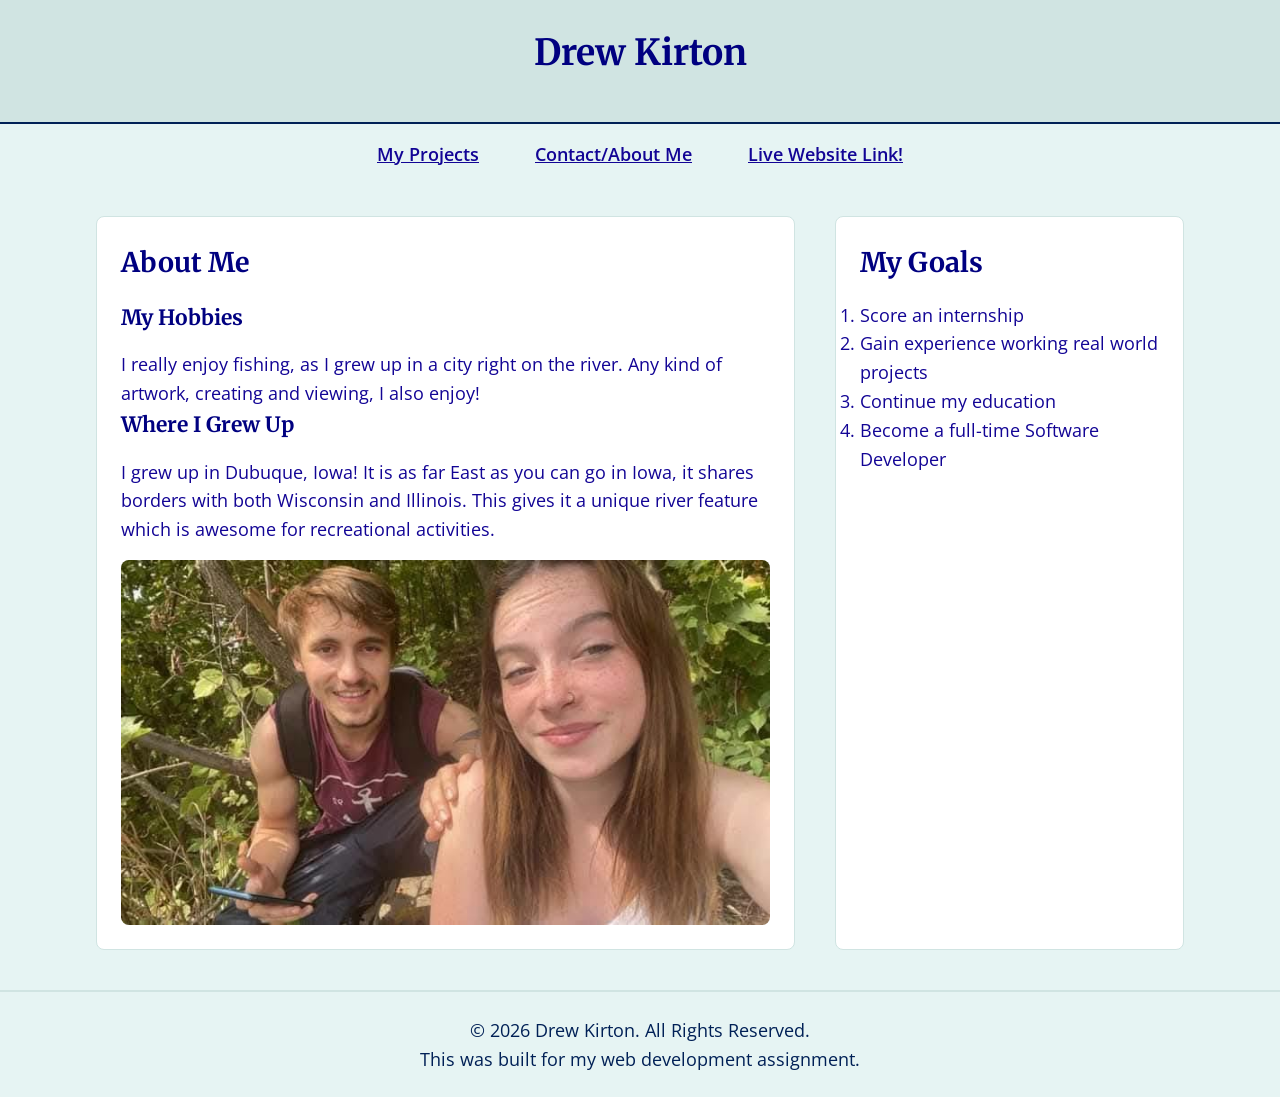
<file: index.html>
<!DOCTYPE html>
<html lang="en">
<head>
  <meta charset="UTF-8">
  <meta name="viewport" content="width=device-width, initial-scale=1.0">
  <title>About Me</title>
  <link rel="stylesheet" href="style.css">
</head>
<body>
  <header class="site-header">
    <h1>Drew Kirton</h1>
  </header>
  <nav>
    <ul>
      <li><a href="Kirton_website.html">My Projects</a></li>
      <li><a href="L1_EXEMPLAR.html">Contact/About Me</a></li>
      <li><a href="https://github.com">Live Website Link!</a></li>
    </ul>
  </nav>
  <main> 
    <section class="content-card">
      <h2>About Me</h2>
      <h3>My Hobbies</h3>
      <p>I really enjoy fishing, as I grew up in a city right on the river. Any kind of artwork, creating and viewing, I also enjoy!</p>
      <h3>Where I Grew Up</h3>
      <p>I grew up in Dubuque, Iowa! It is as far East as you can go in Iowa, it shares borders with both Wisconsin and Illinois. This gives it a unique river feature which is awesome for recreational activities.</p>
      <img src="DrewBre.jpeg" alt="Man (Drew) with his girlfriend (Bre), outdoors and they are smiling.">
    </section>
    <section class="content-card">
      <h2>My Goals</h2>
      <ol>
        <li>Score an internship</li>
        <li>Gain experience working real world projects</li>
        <li>Continue my education</li>
        <li>Become a full-time Software Developer</li>
      </ol>
    </section>
  </main>
  <footer id="main-footer">
    <p>&copy; 2026 Drew Kirton. All Rights Reserved.</p>
    <p>This was built for my web development assignment.</p>
  </footer>
</body>
</html>
</file>
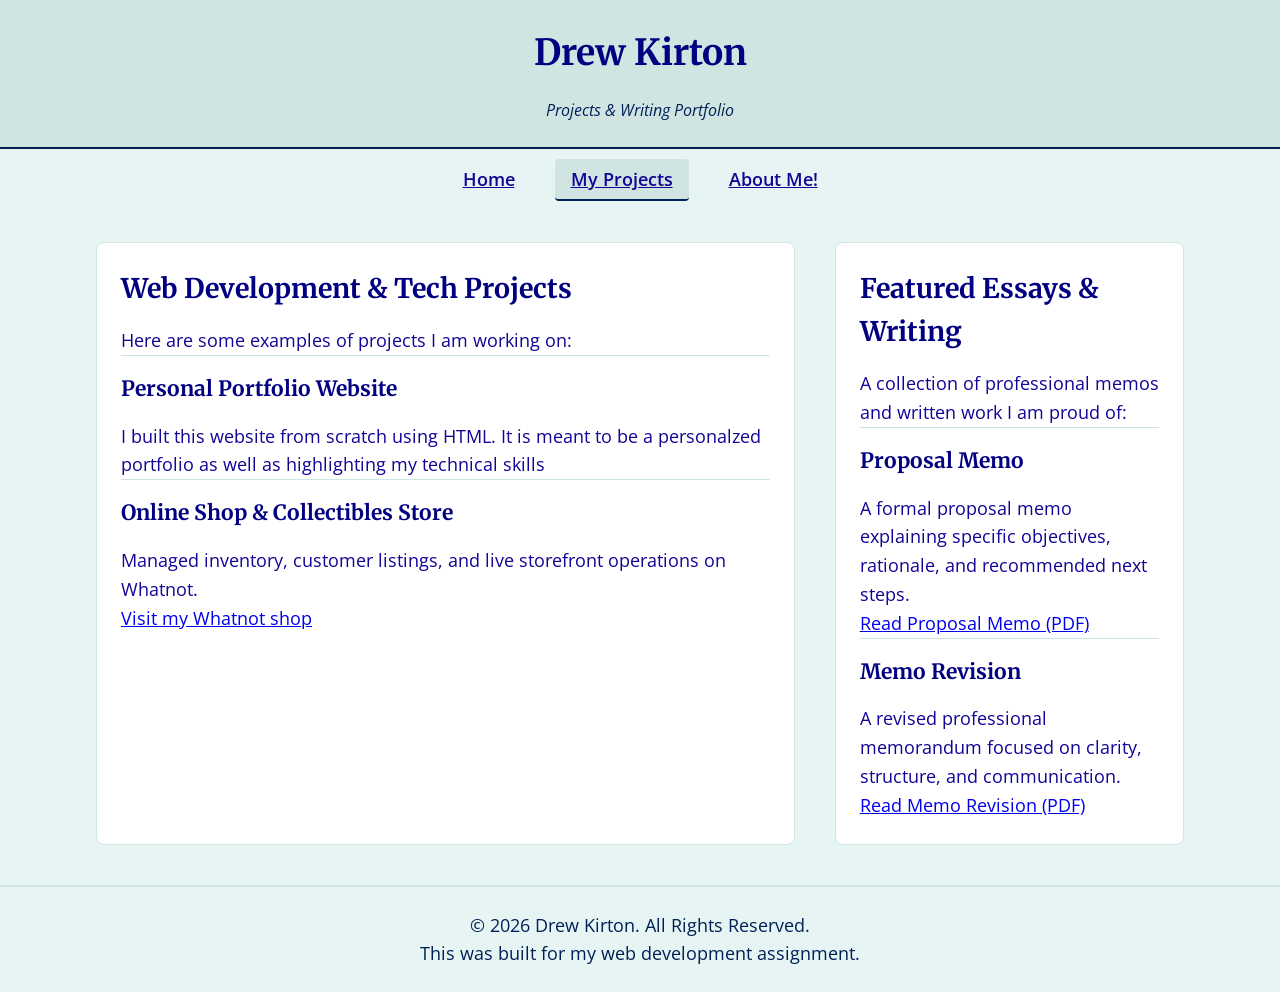
<file: Kirton_website.html>
<!DOCTYPE html>
<html lang="en">
<head>
  <meta charset="UTF-8">
  <meta name="viewport" content="width=device-width, initial-scale=1.0">
  <title>My Projects | Drew Kirton</title>
  <link rel="stylesheet" href="style.css">
</head>
<body>
  <header class="site-header">
    <h1>Drew Kirton</h1>
    <p class="tagline">Projects &amp; Writing Portfolio</p>
  </header>
  <nav>
    <ul>
      <li><a href="index.html">Home</a></li>
      <li><a href="Kirton_website.html" class="active-link">My Projects</a></li>
      <li><a href="L1_EXEMPLAR.html">About Me!</a></li>
    </ul>
  </nav>
  <main>
    <section class="content-card">
      <h2>Web Development &amp; Tech Projects</h2>
      <p>Here are some examples of projects I am working on:</p>
      <div class="relationship-box">
        <h3>Personal Portfolio Website</h3>
        <p>I built this website from scratch using HTML. It is meant to be a personalzed portfolio as well as highlighting my technical skills</p>
      </div>
      <div class="relationship-box">
        <h3>Online Shop &amp; Collectibles Store</h3>
        <p>Managed inventory, customer listings, and live storefront operations on Whatnot.</p>
        <p><a href="https://www.whatnot.com/user/poke_cart?referringSource=autocomplete" target="_blank" rel="noopener noreferrer">Visit my Whatnot shop</a></p>
      </div>
    </section>
    <section class="content-card">
      <h2>Featured Essays &amp; Writing</h2>
      <p>A collection of professional memos and written work I am proud of:</p>
      <div class="relationship-box">
        <h3>Proposal Memo</h3>
        <p>A formal proposal memo explaining specific objectives, rationale, and recommended next steps.</p>
        <p><a href="Proposal_Memo_DrewKirton.pdf" target="_blank" rel="noopener noreferrer">Read Proposal Memo (PDF)</a></p>
      </div>
      <div class="relationship-box">
        <h3>Memo Revision</h3>
        <p>A revised professional memorandum focused on clarity, structure, and communication.</p>
        <p><a href="DrewKirton_Memo_Revision.pdf" target="_blank" rel="noopener noreferrer">Read Memo Revision (PDF)</a></p>
      </div>
    </section>
  </main>
  <footer id="main-footer">
    <p>&copy; 2026 Drew Kirton. All Rights Reserved.</p>
    <p>This was built for my web development assignment.</p>
  </footer>
</body>
</html>
</file>
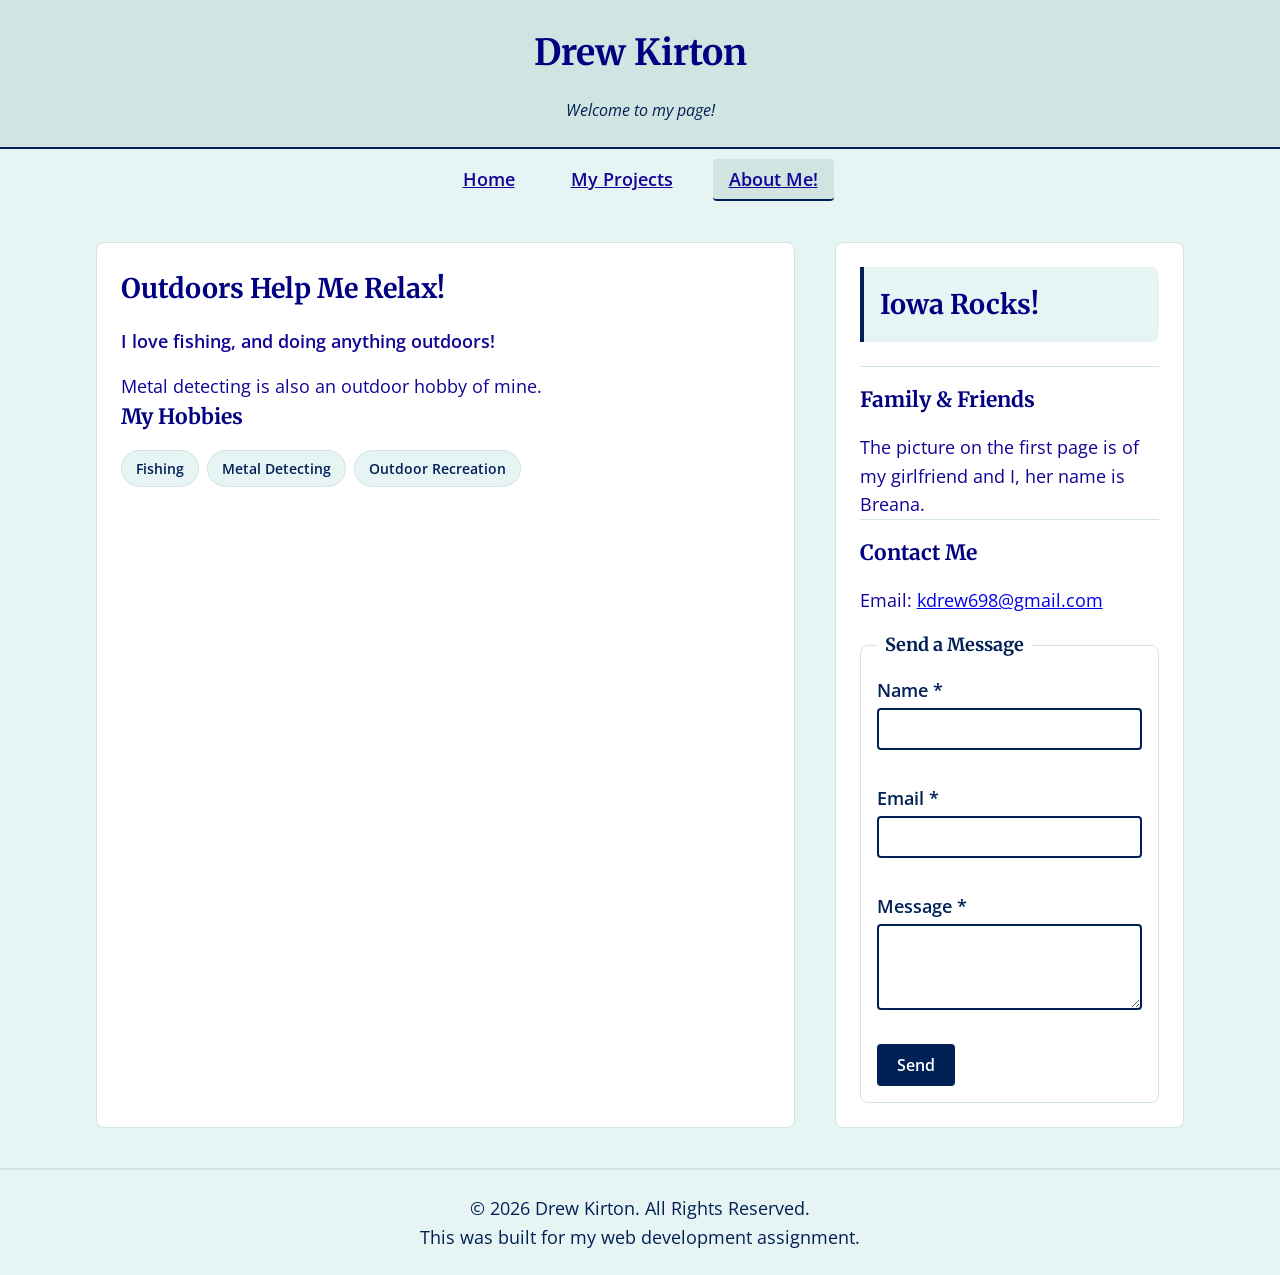
<file: L1_EXEMPLAR.html>
<!DOCTYPE html>
<html lang="en">
<head>
  <meta charset="UTF-8">
  <meta name="viewport" content="width=device-width, initial-scale=1.0">
  <title>About Me | Drew Kirton</title>
  <link rel="stylesheet" href="style.css">
</head>
<body>
  <header class="site-header hero-banner">
    <h1>Drew Kirton</h1>
    <p class="tagline">Welcome to my page!</p>
  </header>
  <nav>
    <ul>
      <li><a href="index.html">Home</a></li>
      <li><a href="Kirton_website.html">My Projects</a></li>
      <li><a href="L1_EXEMPLAR.html" class="active-link">About Me!</a></li>
    </ul>
  </nav>
  <main class="exemplar-grid">
    <section class="content-card bio-card">
      <h2>Outdoors Help Me Relax!</h2>
      <p class="lead-text">I love fishing, and doing anything outdoors!</p>
      <p>Metal detecting is also an outdoor hobby of mine.</p>
      <div class="hobbies-badge-container">
        <h3>My Hobbies</h3>
        <ul class="hobby-tags">
          <li>Fishing</li>
          <li>Metal Detecting</li>
          <li>Outdoor Recreation</li>
        </ul>
      </div>
    </section>
    <aside class="content-card highlight-card">
      <div class="state-quote">
        <h2>Iowa Rocks!</h2>
      </div>
      <div class="relationship-box">
        <h3>Family &amp; Friends</h3>
        <p>The picture on the first page is of my girlfriend and I, her name is Breana.</p>
      </div>
      <div class="relationship-box">
        <h3>Contact Me</h3>
        <p>Email: <a href="mailto:kdrew698@gmail.com">kdrew698@gmail.com</a></p>
        <form id="contact-form" class="contact-form" action="mailto:kdrew698@gmail.com" method="post" enctype="text/plain" novalidate>
          <fieldset>
            <legend>Send a Message</legend>
            <div class="form-group">
              <label for="sender-name">Name <span aria-hidden="true">*</span></label>
              <input type="text" id="sender-name" name="name" required aria-required="true" aria-describedby="name-error">
              <span id="name-error" class="error-message" role="alert"></span>
            </div>
            <div class="form-group">
              <label for="sender-email">Email <span aria-hidden="true">*</span></label>
              <input type="email" id="sender-email" name="email" required aria-required="true" aria-describedby="email-error">
              <span id="email-error" class="error-message" role="alert"></span>
            </div>
            <div class="form-group">
              <label for="sender-message">Message <span aria-hidden="true">*</span></label>
              <textarea id="sender-message" name="message" rows="3" required aria-required="true" aria-describedby="message-error"></textarea>
              <span id="message-error" class="error-message" role="alert"></span>
            </div>
            <button type="submit" class="submit-btn">Send</button>
          </fieldset>
        </form>
      </div>
    </aside>
  </main>
  <footer id="main-footer">
    <p>&copy; 2026 Drew Kirton. All Rights Reserved.</p>
    <p>This was built for my web development assignment.</p>
  </footer>
  <script>
    const form = document.getElementById('contact-form');
    form.addEventListener('submit', function (event) {
      let isValid = true;
      const nameInput = document.getElementById('sender-name');
      const nameError = document.getElementById('name-error');
      if (nameInput.value.trim() === '') {
        nameInput.setAttribute('aria-invalid', 'true');
        nameError.textContent = 'Please enter your name.';
        isValid = false;
      } else {
        nameInput.removeAttribute('aria-invalid');
        nameError.textContent = '';
      }
      const emailInput = document.getElementById('sender-email');
      const emailError = document.getElementById('email-error');
      const emailPattern = /^[^\s@]+@[^\s@]+\.[^\s@]+$/;
      if (!emailPattern.test(emailInput.value.trim())) {
        emailInput.setAttribute('aria-invalid', 'true');
        emailError.textContent = 'Please enter a valid email address.';
        isValid = false;
      } else {
        emailInput.removeAttribute('aria-invalid');
        emailError.textContent = '';
      }
      const messageInput = document.getElementById('sender-message');
      const messageError = document.getElementById('message-error');
      if (messageInput.value.trim() === '') {
        messageInput.setAttribute('aria-invalid', 'true');
        messageError.textContent = 'Please enter a message.';
        isValid = false;
      } else {
        messageInput.removeAttribute('aria-invalid');
        messageError.textContent = '';
      }
      if (!isValid) {
        event.preventDefault();
        const firstInvalid = form.querySelector('[aria-invalid="true"]');
        if (firstInvalid) firstInvalid.focus();
      }
    });
  </script>
</body>
</html>
</file>
<file: style.css>
@import url('https://fonts.googleapis.com/css2?family=Merriweather:ital,wght@0,400;0,700;1,400&family=Open+Sans:wght@400;600;700&display=swap');
* {
  box-sizing: border-box;
  margin: 0;
  padding: 0;
}
body {
  background-color: #e6f4f3;
  color: #120495;
  font-family: 'Open Sans', Georgia, sans-serif;
  font-size: 18px; 
  line-height: 1.6;
}
body.original-page {
  background-color: #89CFF0 !important;
}
h1, h2, h3 {
  font-family: 'Merriweather', serif;
  color: navy;
  margin-bottom: 16px;
}
.page-title {
  color: #FF0000 !important;
  font-size: 32px;
  margin-bottom: 16px;
}
.site-header {
  background-color: #D0E4E2;
  padding: 24px 16px;
  text-align: center;
  border-bottom: 2px solid #002056;
}
nav ul {
  list-style: none;
  display: flex;
  flex-direction: column;
  align-items: center;
  gap: 16px;
  padding: 16px 0;
}
nav a {
  color: #120495;
  font-weight: 600;
  text-decoration: underline;
  padding: 8px 16px;
}
nav a:hover {
  background-color: #D0E4E2;
  border-radius: 4px;
}
nav a.active-link {
  background-color: #D0E4E2;
  border-radius: 4px;
  border-bottom: 2px solid #002056;
}
main {
  display: grid;
  grid-template-columns: 1fr;
  gap: 24px;
  max-width: 800px;
  margin: 32px auto;
  padding: 0 16px;
}
.content-card {
  background-color: #ffffff;
  padding: 24px;
  border-radius: 8px;
  border: 1px solid #D0E4E2;
}
img {
  max-width: 100%;
  height: auto;
  display: block;
  border-radius: 8px;
  margin-top: 16px;
}
#main-footer {
  text-align: center;
  color: #002056;
  margin-top: 40px;
  padding: 24px 16px;
  border-top: 2px solid #D0E4E2;
}
.tagline {
  font-family: 'Open Sans', sans-serif;
  font-size: 1rem;
  color: #002056;
  margin-top: 8px;
  font-style: italic;
}
.lead-text {
  font-size: 1.15rem;
  font-weight: 600;
  color: #120495;
  margin-bottom: 16px;
}
.hobby-tags {
  list-style: none;
  display: flex;
  flex-wrap: wrap;
  gap: 8px;
  margin: 12px 0 16px 0;
  padding: 0;
}
.hobby-tags li {
  background-color: #e6f4f3;
  color: #002056;
  border: 1px solid #D0E4E2;
  padding: 6px 14px;
  border-radius: 20px;
  font-size: 0.9rem;
  font-weight: 600;
}
.highlight-card {
  display: flex;
  flex-direction: column;
  justify-content: space-between;
}
.state-quote {
  background-color: #e6f4f3;
  border-left: 4px solid #002056;
  padding: 16px;
  margin-bottom: 24px;
  border-radius: 0 8px 8px 0;
}
.state-quote h2 {
  margin-bottom: 0;
}
.relationship-box {
  border-top: 1px solid #D0E4E2;
  padding-top: 16px;
}
@media (min-width: 768px) {
  nav ul {
    flex-direction: row;
    justify-content: center;
    gap: 24px;
  }
  main {
    grid-template-columns: 1fr 1fr;
    gap: 32px;
  }
}
@media (min-width: 1200px) {
  main {
    max-width: 1120px;
    grid-template-columns: 2fr 1fr;
    gap: 40px;
  }
/* Accessible Contact Form */
.contact-form fieldset {
  border: 1px solid #D0E4E2;
  border-radius: 8px;
  padding: 16px;
  margin-top: 16px;
}
.contact-form legend {
  font-family: 'Merriweather', serif;
  font-weight: 700;
  color: #002056;
  padding: 0 8px;
}
.form-group {
  display: flex;
  flex-direction: column;
  margin-bottom: 12px;
}
.form-group label {
  font-weight: 600;
  color: #002056;
  margin-bottom: 4px;
}
.form-group input,
.form-group textarea {
  font-family: 'Open Sans', sans-serif;
  font-size: 1rem;
  color: #120495;
  background-color: #ffffff;
  border: 2px solid #002056;
  border-radius: 4px;
  padding: 8px;
}
.form-group input:focus,
.form-group textarea:focus {
  outline: 3px solid #89CFF0;
  outline-offset: 2px;
}
.form-group input[aria-invalid="true"],
.form-group textarea[aria-invalid="true"] {
  border-color: #B00020;
  background-color: #FFF8F8;
}
.error-message {
  color: #B00020;
  font-size: 0.9rem;
  font-weight: 600;
  margin-top: 4px;
  min-height: 1.2em;
}
.submit-btn {
  background-color: #002056;
  color: #ffffff;
  font-family: 'Open Sans', sans-serif;
  font-size: 1rem;
  font-weight: 600;
  border: none;
  border-radius: 4px;
  padding: 10px 20px;
  cursor: pointer;
}
.submit-btn:hover {
  background-color: #120495;
}
</file>
